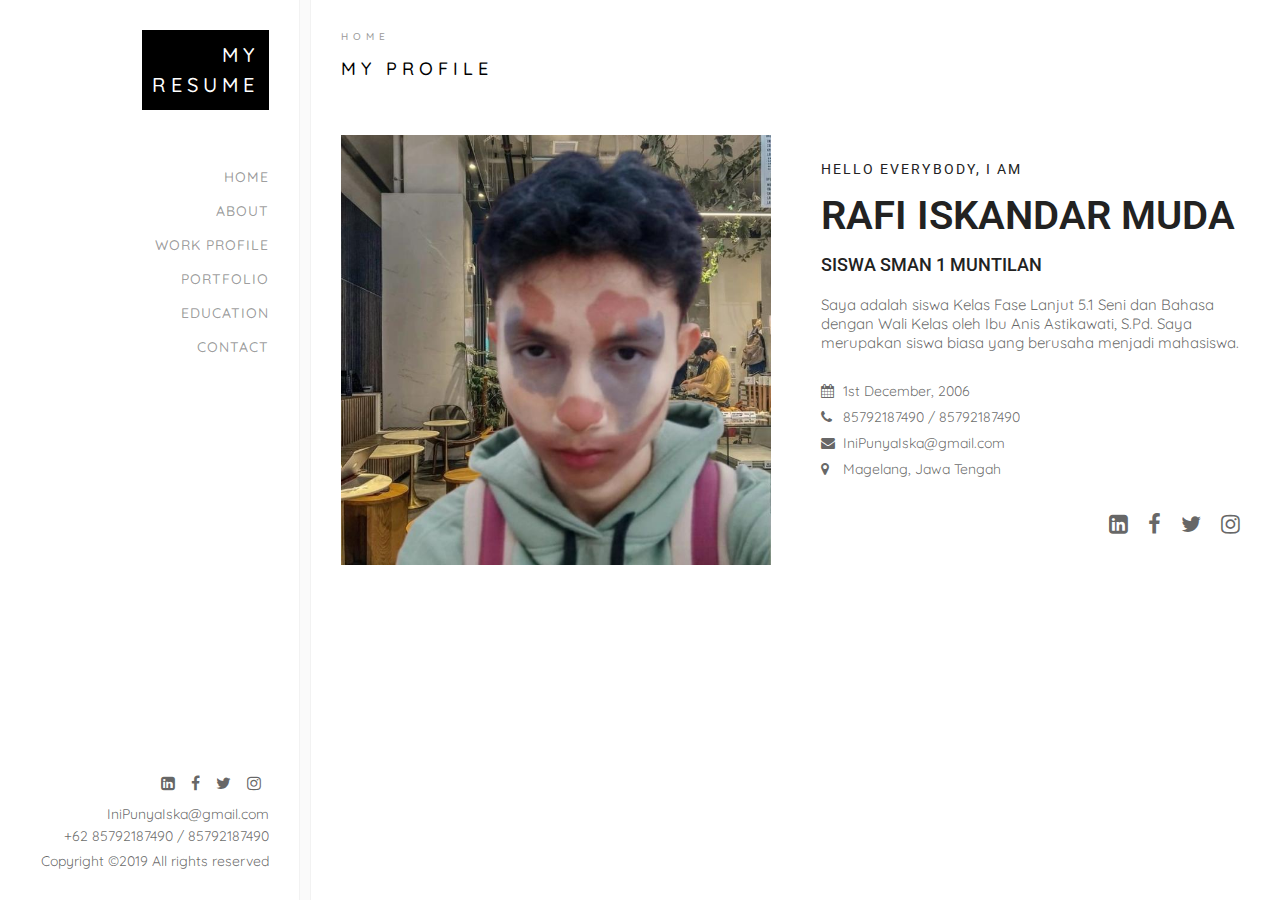
<file: index.html>
<!DOCTYPE html>
<html>
<head>
	<title>My Resume</title>
	<link rel="stylesheet" type="text/css" href="css/styles.css">
	<link href="https://stackpath.bootstrapcdn.com/font-awesome/4.7.0/css/font-awesome.min.css" rel="stylesheet">
</head>
<body>
	<div class="wraper">
		<div class="container">
		<div class="left-content p-30">
			<div class="logo">
				<a href="index.html">
					<span>My</span>
					<span>Resume</span>
				</a>
			</div>
			<div class="nav">
				<ul>
					<li><a href="#Home">Home</a></li>
					<li><a href="#About">About</a></li>
					<li><a href="">Work Profile</a></li>
					<li><a href="">Portfolio</a></li>
					<li><a href="">Education</a></li>
					<li><a href="">Contact</a></li>
				</ul>
			</div>
			<div class="left-footer">
				<div class="social-icons">
					<ul>
						<li><a href="https://www.linkedin.com/in/rafi-iskandar-muda-760831320?utm_source=share&utm_campaign=share_via&utm_content=profile&utm_medium=android_app"><i class="fa fa-linkedin-square" aria-hidden="true"></i></a></li>
						<li><a href=""><i class="fa fa-facebook" aria-hidden="true"></i></a></li>
						<li><a href="https://x.com/Utsakushi?t=DjVej6TlAiks7JksMDGYqw&s=09"><i class="fa fa-twitter" aria-hidden="true"></i></a></li>
						<li><a href="https://www.instagram.com/inipunyaiska?igsh=MXA4YTk4bWo5anZnZA%3D%3D"><i class="fa fa-instagram" aria-hidden="true"></i></a></li>
					</ul>
				</div>
				<div class="foot-contact">
					<ul>
						<li>IniPunyaIska@gmail.com</li>
						<li>+62 85792187490 / 85792187490</li>
					</ul>
				</div>
				
<div class="copy-rights">Copyright &copy;2019 All rights reserved</div>
			</div>

		</div>
		<div class="main-content">
			<div class="section1 p-30" id="Home">
			<div class="sec-title">
	<div class="pg-sub-title">Home</div>
	<div class="pg-title">My Profile</div>
			</div>
				<div class="d-flex-align-center">
				<div class="user-img flex-1"><img src="img\ProfilePic.jpg"></div>
				<div class="user-profile flex-1">
					<div class="pro-details">
						<div class="sm-text">HELLO EVERYBODY, I AM</div>
						<div class="name">RAFI ISKANDAR MUDA</div>
						<div class="role">SISWA SMAN 1 MUNTILAN</div>

					</div>
					<div class="text"> Saya adalah siswa Kelas Fase Lanjut 5.1 Seni dan Bahasa dengan Wali Kelas oleh Ibu Anis Astikawati, S.Pd. Saya merupakan siswa biasa yang berusaha menjadi mahasiswa.</div>
					<div class="pr-list">
						<ul>
							<li><i class="fa fa-calendar" aria-hidden="true"></i> 1st December, 2006</li>
							<li><i class="fa fa-phone" aria-hidden="true"></i> 85792187490 / 85792187490</li>
							<li><i class="fa fa-envelope" aria-hidden="true"></i> IniPunyaIska@gmail.com</li>
							<li><i class="fa fa-map-marker" aria-hidden="true"></i> Magelang, Jawa Tengah</li>
						</ul>
					</div>
			<div class="social-icons-head">
					<ul>
						<li><a href="https://www.linkedin.com/in/rafi-iskandar-muda-760831320?utm_source=share&utm_campaign=share_via&utm_content=profile&utm_medium=android_app"><i class="fa fa-linkedin-square" aria-hidden="true"></i></a></li>
						<li><a href=""><i class="fa fa-facebook" aria-hidden="true"></i></a></li>
						<li><a href="https://x.com/Utsakushi?t=DjVej6TlAiks7JksMDGYqw&s=09"><i class="fa fa-twitter" aria-hidden="true"></i></a></li>
						<li><a href="https://www.instagram.com/inipunyaiska?igsh=MXA4YTk4bWo5anZnZA%3D%3D"><i class="fa fa-instagram" aria-hidden="true"></i></a></li>
					</ul>
				</div>

				</div>
			</div>
			</div>

		</div>
	</div>
</div>
</body>
</html>
</file>
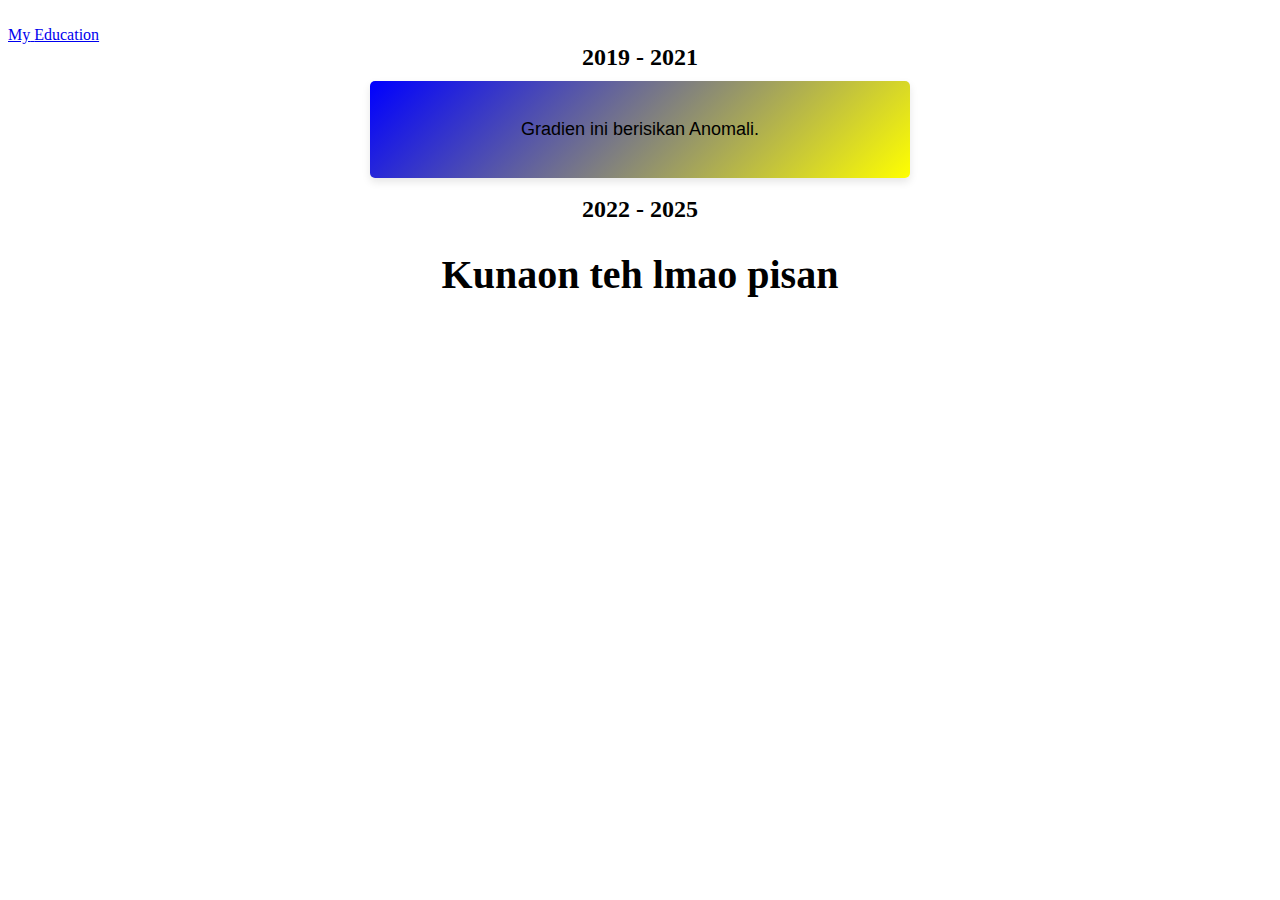
<file: education/index.html>
<!DOCTYPE html>
<html>
<head>
    <meta charset="UTF-8" />
    <title>EDUCATION </title>
<br>
</head>
<body>
    <div class="wraper">
        <dic class="container"
             <div class="left-content p-30">
                <div class="logo">
                <a href="index.html">
                    <span>My</span>
                    <span>Education</span>
                </a>
    </div>
</body>
<div style="font-size: 24px; font-weight: bold; text-align: center; margin-bottom: 10px;">2019 - 2021</div>
    <div style="padding: 20px; background: linear-gradient(135deg, blue, yellow); box-shadow: 0 4px 8px rgba(0, 0, 0, 0.1); border-radius: 5px; max-width: 500px; margin: auto;">
    <p style="text-align: center; font-family: 'Segoe UI', Tahoma, Geneva, Verdana, sans-serif; font-size: 18px;">Gradien ini berisikan Anomali.</p>
</div>
<br>
<div style="font-size: 24px; font-weight: bold; text-align: center; margin-bottom: 10px;">2022 - 2025</div>
<body>
<br>
<div style="font-size: 40px; font-weight: bold; text-align: center; margin-bottom: 10px;">Kunaon teh lmao pisan</div>     
</body>
</html>
</file>
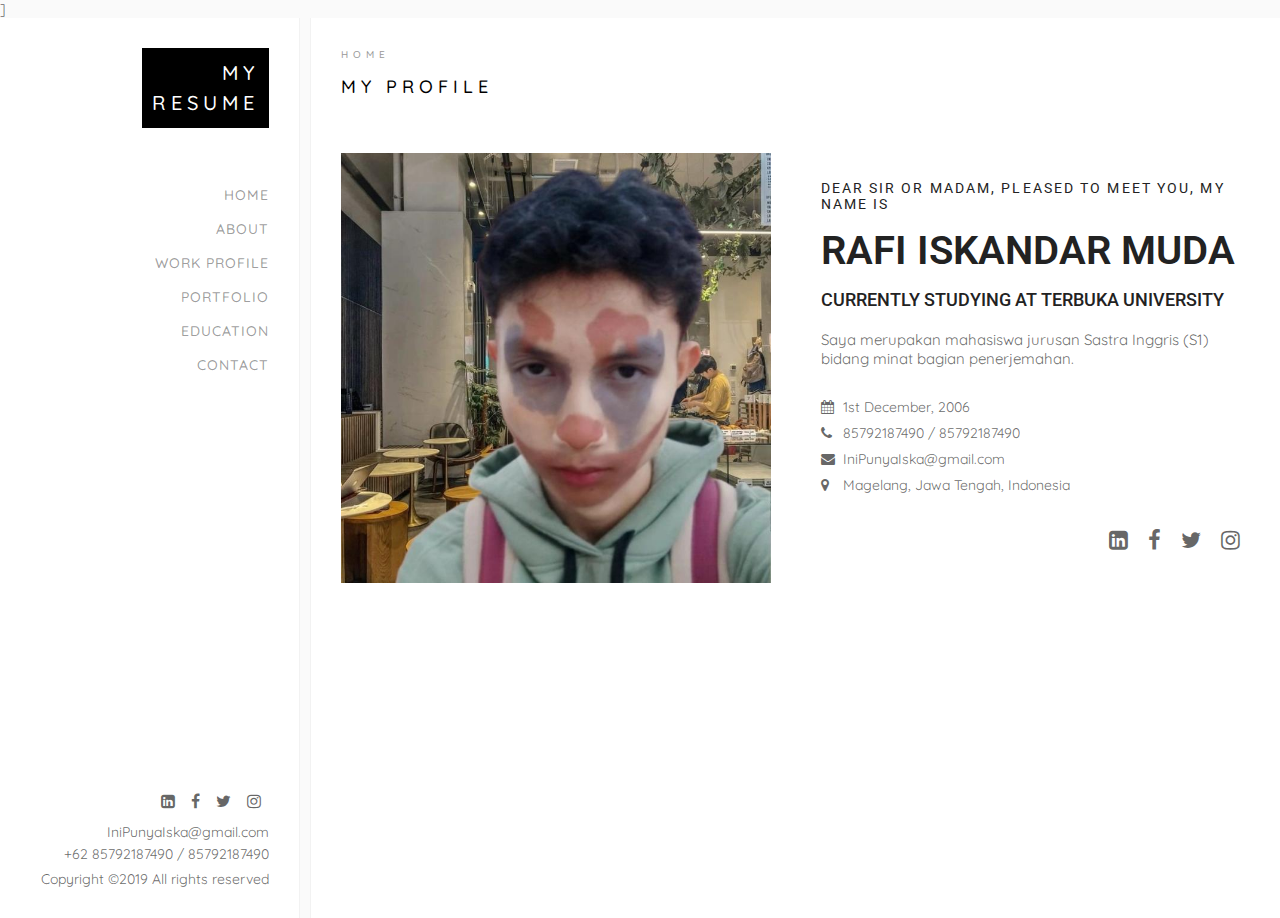
<file: main.html>
<!DOCTYPE html>
<html>
<head>
	<title>My Resume</title>
	<link rel="stylesheet" type="text/css" href="css/styles.css">
	<link href="https://stackpath.bootstrapcdn.com/font-awesome/4.7.0/css/font-awesome.min.css" rel="stylesheet">
</head>
<body>
	<div class="wraper">
]		<div class="container">
		<div class="left-content p-30">
			<div class="logo">
				<a href="index.html">
					<span>My</span>
					<span>Resume</span>
				</a>
			</div>
			<div class="nav">
				<ul>
					<li><a href="#Home">Home</a></li>
					<li><a href="#About">About</a></li>
					<li><a href="">Work Profile</a></li>
					<li><a href="">Portfolio</a></li>
					<li><a href="file:///D:/Visual%20Studio/Website%20Resume%20Iskandar/education/education.html">Education</a></li>
					<li><a href="">Contact</a></li>
				</ul>
			</div>
			<div class="left-footer">
				<div class="social-icons">
					<ul>
						<li><a href="https://www.linkedin.com/in/rafi-iskandar-muda-760831320?utm_source=share&utm_campaign=share_via&utm_content=profile&utm_medium=android_app"><i class="fa fa-linkedin-square" aria-hidden="true"></i></a></li>
						<li><a href=""><i class="fa fa-facebook" aria-hidden="true"></i></a></li>
						<li><a href="https://x.com/Utsakushi?t=DjVej6TlAiks7JksMDGYqw&s=09"><i class="fa fa-twitter" aria-hidden="true"></i></a></li>
						<li><a href="https://www.instagram.com/inipunyaiska?igsh=MXA4YTk4bWo5anZnZA%3D%3D"><i class="fa fa-instagram" aria-hidden="true"></i></a></li>
					</ul>
				</div>
				<div class="foot-contact">
					<ul>
						<li>IniPunyaIska@gmail.com</li>
						<li>+62 85792187490 / 85792187490</li>
					</ul>
				</div>
				
<div class="copy-rights">Copyright &copy;2019 All rights reserved</div>
			</div>

		</div>
		<div class="main-content">
			<div class="section1 p-30" id="Home">
			<div class="sec-title">
	<div class="pg-sub-title">Home</div>
	<div class="pg-title">My Profile</div>
			</div>
				<div class="d-flex-align-center">
				<div class="user-img flex-1"><img src="img\ProfilePic.jpg"></div>
				<div class="user-profile flex-1">
					<div class="pro-details">
						<div class="sm-text">Dear Sir or Madam, Pleased to meet you, My name is </div>
						<div class="name">Rafi Iskandar Muda</div>
						<div class="role">Currently studying at Terbuka University</div>

					</div>
					<div class="text"> Saya merupakan mahasiswa jurusan Sastra Inggris (S1) bidang minat bagian penerjemahan.</div>
					<div class="pr-list">
						<ul>
							<li><i class="fa fa-calendar" aria-hidden="true"></i> 1st December, 2006</li>
							<li><i class="fa fa-phone" aria-hidden="true"></i> 85792187490 / 85792187490</li>
							<li><i class="fa fa-envelope" aria-hidden="true"></i> IniPunyaIska@gmail.com</li>
							<li><i class="fa fa-map-marker" aria-hidden="true"></i> Magelang, Jawa Tengah, Indonesia</li>
						</ul>
					</div>
			<div class="social-icons-head">
					<ul>
						<li><a href="https://www.linkedin.com/in/rafi-iskandar-muda-760831320?utm_source=share&utm_campaign=share_via&utm_content=profile&utm_medium=android_app"><i class="fa fa-linkedin-square" aria-hidden="true"></i></a></li>
						<li><a href=""><i class="fa fa-facebook" aria-hidden="true"></i></a></li>
						<li><a href="https://x.com/Utsakushi?t=DjVej6TlAiks7JksMDGYqw&s=09"><i class="fa fa-twitter" aria-hidden="true"></i></a></li>
						<li><a href="https://www.instagram.com/inipunyaiska?igsh=MXA4YTk4bWo5anZnZA%3D%3D"><i class="fa fa-instagram" aria-hidden="true"></i></a></li>
					</ul>
				</div>


				</div>
			</div>
			</div>

		</div>
	</div>
</div>
</body>
</html>
</file>
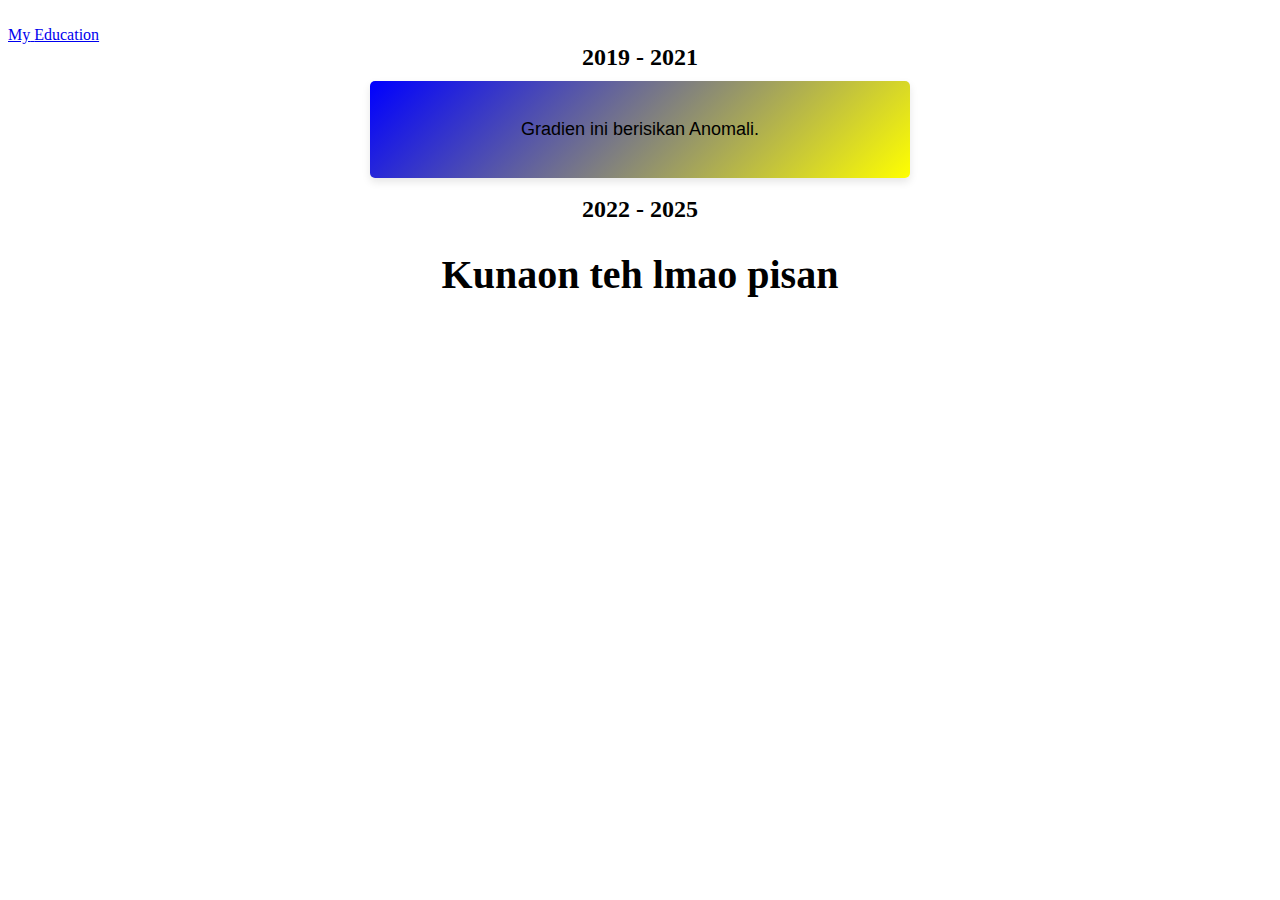
<file: education/education.html>
<!DOCTYPE html>
<html>
<head>
    <meta charset="UTF-8" />
    <title>EDUCATION </title>
<br>
</head>
<body>
    <div class="wraper">
        <dic class="container"
             <div class="left-content p-30">
                <div class="logo">
                <a href="index.html">
                    <span>My</span>
                    <span>Education</span>
                </a>
    </div>
</body>
<div style="font-size: 24px; font-weight: bold; text-align: center; margin-bottom: 10px;">2019 - 2021</div>
    <div style="padding: 20px; background: linear-gradient(135deg, blue, yellow); box-shadow: 0 4px 8px rgba(0, 0, 0, 0.1); border-radius: 5px; max-width: 500px; margin: auto;">
    <p style="text-align: center; font-family: 'Segoe UI', Tahoma, Geneva, Verdana, sans-serif; font-size: 18px;">Gradien ini berisikan Anomali.</p>
</div>
<br>
<div style="font-size: 24px; font-weight: bold; text-align: center; margin-bottom: 10px;">2022 - 2025</div>
<body>
<br>
<div style="font-size: 40px; font-weight: bold; text-align: center; margin-bottom: 10px;">Kunaon teh lmao pisan</div>     
</body>

</html>
</file>
<file: css/styles.css>
@charset "utf-8";
@import url('https://fonts.googleapis.com/css?family=Quicksand:300,400,500,700');
@import url('https://fonts.googleapis.com/css?family=Roboto');
/*=============================================
Css Indexing
===============================================
1 Base CSS

===============================================*/





/*===========================================
Base CSS
============================================*/
*{
  margin: 0;
  padding: 0;
  box-sizing: border-box;
}
h1,
h2,
h3,
h4,
h5,
h6 {
  font-weight: normal;
  margin-bottom: 20px;
  color: #333;
}

html {
  height: 100%;
}
body {
  height: 100%;
  font-family: 'Quicksand', sans-serif;
 color: rgba(0, 0, 0, 0.6);
  box-sizing: border-box;
  font-size: 14px;
  overflow: hidden;
  background: #fafafa;
}
label {
  padding: 0;
  margin: 0;
}
ul, li, ol {
  padding: 0;
  margin: 0;
}
li{
  list-style: none;
}
a, img {
  border: 0;
  outline: none;
  text-decoration: none;
}
input::-moz-focus-inner {
  border: 0;
}
bo {
  outline: none;
}
img {
  max-width: 100%;
  height: auto;
  vertical-align: bottom;
}
input, select, textarea, button{
  font-family: 'Muli', sans-serif;
}
input:focus, select:focus, textarea:focus, button:focus{
  outline: 0;
}

a {
  color: inherit;
  -webkit-transition: 0.5s;
  -o-transition: 0.5s;
  transition: 0.5s; }


p {
  margin-bottom: 1.5em; }

h1, h2, h3, h4, h5, h6 {
  color: #000;
  font-family: "Quicksand", Arial, sans-serif;
  font-weight: 400;
  margin: 0 0 30px 0; }


i.material-icons {
  font-size: inherit;
  line-height: inherit;
}
::-webkit-scrollbar-track
{
  -webkit-box-shadow: inset 0 0 6px rgba(0,0,0,0.3);
  background-color: #F5F5F5;
}

::-webkit-scrollbar
{
  width: 5px;
  height: 5px;
  background-color: #F5F5F5;
}

::-webkit-scrollbar-thumb
{

  -webkit-box-shadow: inset 0 0 6px rgba(0,0,0,.3);
  background-color: #777;
}

/*===========================================
Text Styles CSS
============================================*/
.t-title-size{
  font-size: 18px;
}
.t-bold{
  font-weight: 600;
}
.t-normal{
  font-weight: normal;
}
.t-center{
  text-align: center;
}
.t-right{
  text-align: right;
}



/*===========================================
Padding & Margins CSS
============================================*/
.p-5{
  padding: 5px;
}
.p-10{
  padding: 10px;
}
.p-15{
  padding: 15px;
}
.p-20{
  padding: 20px;
}
.p-25{
  padding: 25px;
}
.p-30{
  padding: 30px;
}
.p-35{
  padding: 35px;
}
.p-40{
  padding: 40px;
}
.p-45{
  padding: 45px;
}
.p-50{
  padding: 50px;
}

.p-right5{
  padding-right: 5px;
}
.p-right10{
  padding-right: 10px;
}
.p-right15{
  padding-right: 15px;
}
.p-right20{
  padding-right: 20px;
}
.p-right25{
  padding-right: 25px;
}
.p-right30{
  padding-right: 30px;
}

.p-left5{
  padding-left: 5px;
}
.p-left10{
  padding-left: 10px;
}
.p-left15{
  padding-left: 15px;
}
.p-left20{
  padding-left: 20px;
}
.p-left25{
  padding-left: 25px;
}
.p-left30{
  padding-left: 30px;
}

.m-5{
  margin: 5px;
}
.m-10{
  margin: 10px;
}
.m-15{
  margin: 15px;
}
.m-20{
  margin: 20px;
}
.m-25{
  margin: 25px;
}
.m-30{
  margin: 30px;
}
.m-35{
  margin: 35px;
}
.m-40{
  margin: 40px;
}
.m-45{
  margin: 45px;
}
.m-50{
  margin: 50px;
}

/*===========================================
Display Styles
============================================*/
.d-flex{
  display: flex;
}
.d-flex-align-center{
  display: flex;
  align-items: center;
  flex-direction: row;
}
.d-flex-align-center-column{
  display: flex;
  align-items: center;
  flex-direction: column;
}
.flex-1{
  flex: 1;
}
.flex-2{
  flex: 2;
}



/*===========================================
Page Styles
============================================*/

.wraper {
    width: 100%;
    height: 100%;
}


.container {
    height: 100%;
    display: flex;
    flex-direction: row;
}

.left-content {
    width: 300px;
    overflow-y: auto;
    height: 100%;
    background: #fff;
    border-right: 1px solid rgba(221, 221, 221, 0.38);
    display: flex;
    flex-direction: column;
}

.main-content {
    flex: 1;
    overflow-y: auto;
    margin-left: 10px;
    background: #fff;
    border-left: 1px solid rgba(221, 221, 221, 0.38);
}
.logo {
    display: flex;
    justify-content: flex-end;
}

.logo a {
    color: #fff;
    text-align: right;
    background: #000;
    display: flex;
    flex-direction: column;
    padding: 10px;
    font-size: 20px;
    text-transform: uppercase;
    letter-spacing: 5px;
    line-height: 30px;
    font-weight: 500;
}

.nav {
    flex: 1;
    /* display: flex; */
    justify-content: flex-end;
    margin: 50px 0px;
}

.nav ul li, .nav ul li a {
    display: flex;
    justify-content: flex-end;
}

.nav ul li a {
    padding: 8px 0px;
    text-transform: uppercase;
    color: rgba(0, 0, 0, 0.4);
    letter-spacing: 1px;
    font-weight: 500;
    position: relative;
}

.nav ul li a:hover {
    color: #000;
}
.nav ul li a:after {
    content: "";
    width: 0;
    height: 1px;
    background: #000;
    position: absolute;
    bottom: 5px;
    left: 0;
    right: 0;
    -webkit-transform: scaleX(0);
    -moz-transform: scaleX(0);
    -ms-transform: scaleX(0);
    -o-transform: scaleX(0);
    transform: scaleX(0);
    -webkit-transition: all 0.3s cubic-bezier(0.175, 0.885, 0.32, 1.275);
    -moz-transition: all 0.3s cubic-bezier(0.175, 0.885, 0.32, 1.275);
    -ms-transition: all 0.3s cubic-bezier(0.175, 0.885, 0.32, 1.275);
    -o-transition: all 0.3s cubic-bezier(0.175, 0.885, 0.32, 1.275);
    transition: all 0.3s cubic-bezier(0.175, 0.885, 0.32, 1.275);
}

.nav ul li a:hover:after {
    width: 100%;
    -webkit-transform: scaleX(1);
    -moz-transform: scaleX(1);
    -ms-transform: scaleX(1);
    -o-transform: scaleX(1);
    transform: scaleX(1);
}

.left-footer {
    color: rgba(0, 0, 0, 0.6);
    display: flex;
    flex-direction: column;
    justify-content: flex-end;
}

.foot-contact, .social-icons ul, .copy-rights {
    display: flex;
    justify-content: flex-end;
}

.social-icons ul li {
    display: flex;
    justify-content: flex-end;
    flex-direction: row;
}

.foot-contact ul {
    display: flex;
    flex-direction: column;
}

.foot-contact ul li {
    justify-content: flex-end;
    display: flex;
    margin: 2px 0px;
}

.foot-contact {
   margin: 5px 0px;
}



.social-icons ul li a {
    padding: 5px 8px;
    font-size: 16px;
}


.social-icons ul li a:hover {
  color: #000;
  transform: scale(1.2) translateY(-5px);
}
.user-profile {
    padding-left: 50px;
}

.sm-text {
    letter-spacing: 2.1px;
    font-weight: normal;
    color: #222222;
    font-size: 14px;
    font-family: "Roboto", sans-serif;
    text-transform: uppercase;
}

.name {
    font-size: 40px;
    text-transform: uppercase;
    margin: 15px 0px;
    color: #222222;
    font-family: "Roboto", sans-serif;
    font-weight: 600;
}

.role {
    font-size: 18px;
    font-weight: 500;
    font-family: "Roboto", sans-serif;
    text-transform: uppercase;
    margin-bottom: 20px;
    color: #222222;
}

.text {
   
    font-size: 15px;
}

.pr-list {
    margin: 30px 0px;
    
}

.pr-list ul li {
    margin-bottom: 8px;
}

.pr-list ul li i {
    width: 18px;
}
.social-icons-head ul {
    display: flex;
}

.social-icons-head ul li a {
    padding: 5px 10px;
    font-size: 22px;
    transition: all .3s;
        display: flex;
}

.social-icons-head {
    display: flex;
    justify-content: flex-end;
}

.social-icons-head ul li:nth-child(1) a {
    padding-left: 0;
}

.social-icons-head ul li a:hover {
    color: #000;
    transform: scale(1.2) translateY(-5px);
}
.sec-title {
    margin-bottom: 50px;
}

.pg-title {
    font-size: 18px;
    font-weight: 500;
    text-transform: uppercase;
    letter-spacing: 5px;
    line-height: 1.8;
    color: #000;
}

.pg-sub-title {
    margin-bottom: 10px;
    display: block;
    font-size: 10px;
    text-transform: uppercase;
    color: #999999;
    font-weight: 500;
    letter-spacing: 5px;
}
</file>
